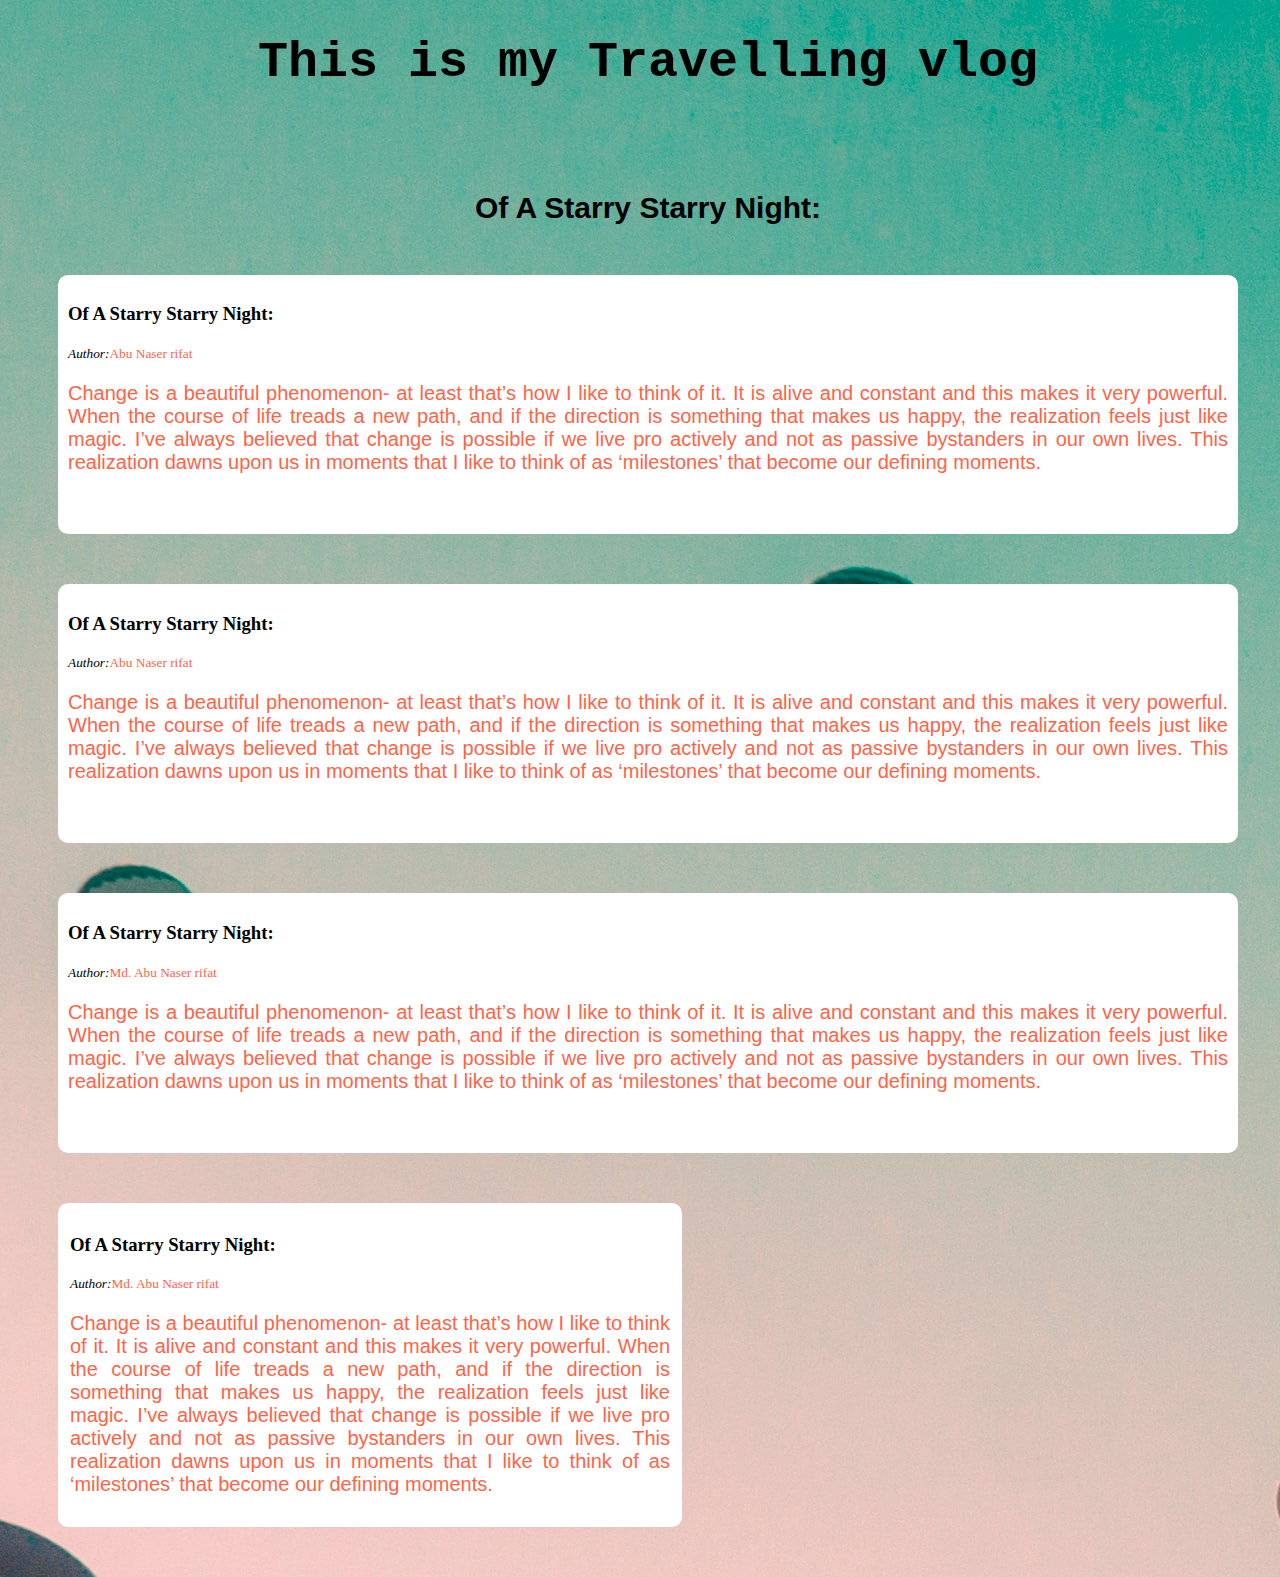
<file: index.html>
<!DOCTYPE html>
<html lang="en">
<head>
    <meta charset="UTF-8">
    <meta http-equiv="X-UA-Compatible" content="IE=edge">
    <meta name="viewport" content="width=device-width, initial-scale=1.0">
    <title>My Blog</title>

    <style>



          #h1{
              font-size: 50px;
              font-family: 'Courier New', Courier, monospace;
              text-align: center;
              margin-bottom: 100px;
          }



          #h2{

              font-size:30px;
              font-family:'Franklin Gothic Medium', 'Arial Narrow', Arial, sans-serif;
              text-align: center;
          }
          
    
          
          .p1{

            font-size:20px;
            font-family:Arial, Helvetica, sans-serif;
            margin-bottom:50px;
            color: tomato;
            text-align:justify;
          }


          body{

              background-image: url("image/travel.jpg");
              width:100%;
              height:100%;
          }
          .span1{

              color: tomato;
          }

          .blog{

              background-color: white;
              border: 2 solid #661313;
              border-radius:10px;
              margin:50px;
              padding:10px;
          }
          .blog2{

            background-color: white;
            border: 2px solid white;
            border-radius:10px;
            margin:50px;
            width:600px;
            height:300px;
            padding:10px;
         }

         
         

    </style>
</head>
<body>

    <h1 id="h1">This is my Travelling vlog</h1>
    <h2 id="h2">Of A Starry Starry Night: </h2>

    <div class="blog">
        <h3 class="h3">Of A Starry Starry Night: </h3>
        <small class="small"><em>Author:</em><span class="span1">Abu Naser rifat</span> </small>

        <p class="p1">Change is a beautiful phenomenon- at least that’s how I like to think of it. It is alive and constant and this makes it very powerful. When the course of life treads a new path, and if the direction is something that makes us happy, the realization feels just like magic. I’ve always believed that change is possible if we live pro actively and not as passive bystanders in our own lives. This realization dawns upon us in moments that I like to think of as ‘milestones’ that become our defining moments. </p>
    </div>
 
    <div class="blog">

      <h3 class="h3">Of A Starry Starry Night: </h3>
      <small class="small"><em>Author:</em><span class="span1">Abu Naser rifat</span> </small>

      <p class="p1">Change is a beautiful phenomenon- at least that’s how I like to think of it. It is alive and constant and this makes it very powerful. When the course of life treads a new path, and if the direction is something that makes us happy, the realization feels just like magic. I’ve always believed that change is possible if we live pro actively and not as passive bystanders in our own lives. This realization dawns upon us in moments that I like to think of as ‘milestones’ that become our defining moments. </p>
    </div>


    <div class="blog">
      <h3 class="h3">Of A Starry Starry Night: </h3>
      <small class="small"><em>Author:</em><span class="span1">Md. Abu Naser rifat</span></small>

      <p class="p1">Change is a beautiful phenomenon- at least that’s how I like to think of it. It is alive and constant and this makes it very powerful. When the course of life treads a new path, and if the direction is something that makes us happy, the realization feels just like magic. I’ve always believed that change is possible if we live pro actively and not as passive bystanders in our own lives. This realization dawns upon us in moments that I like to think of as ‘milestones’ that become our defining moments. </p>
    </div>


    <div class="blog2">
        <h3 class="h3">Of A Starry Starry Night: </h3>
        <small class="small"><em>Author:</em><span class="span1">Md. Abu Naser rifat</span></small>

        <p class="p1">Change is a beautiful phenomenon- at least that’s how I like to think of it. It is alive and constant and this makes it very powerful. When the course of life treads a new path, and if the direction is something that makes us happy, the realization feels just like magic. I’ve always believed that change is possible if we live pro actively and not as passive bystanders in our own lives. This realization dawns upon us in moments that I like to think of as ‘milestones’ that become our defining moments. </p>

    </div>
      
      
      
</body>
</html>
</file>
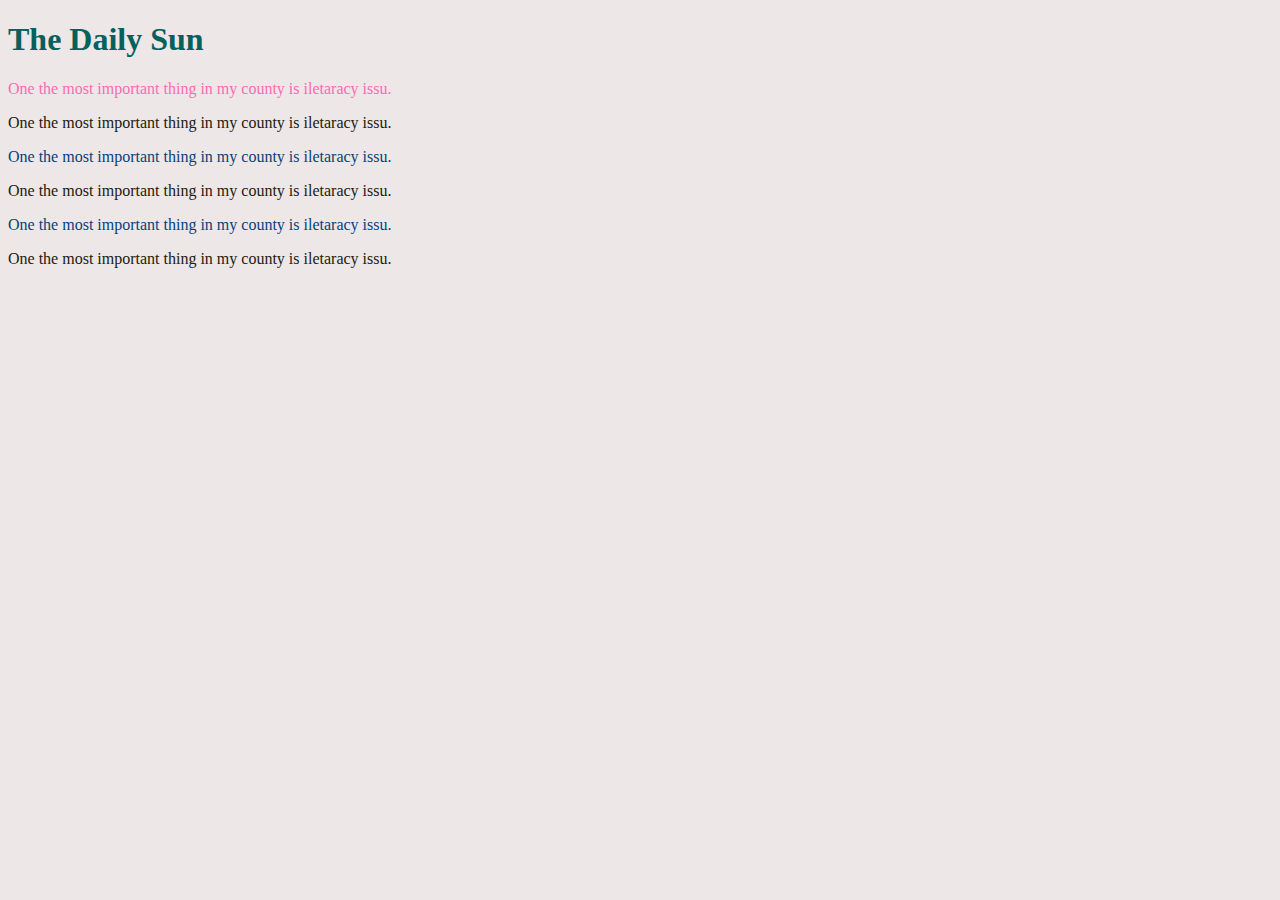
<file: first-css.html>
<!DOCTYPE html>
<html lang="en">
<head>
    <meta charset="UTF-8">
    <meta http-equiv="X-UA-Compatible" content="IE=edge">
    <meta name="viewport" content="width=device-width, initial-scale=1.0">
    <title>CSS Explore </title>

    <style>
        body{

            background-color:#eee7e7;
        }
          h1{

              color: #05615c;
          }

          p{

              color:#05427c;
          }

      #one{
          color: hotpink;

      }    

      .group1{

          color: #22200f;
      }

    </style>
</head>
<body> 

    <h1>The Daily Sun</h1>

    <p id="one"> One the most important thing in my county is iletaracy issu.</p>

    <p class="group1"> One the most important thing in my county is iletaracy issu.</p> 
    <p> One the most important thing in my county is iletaracy issu.</p>

    <p class="group1"> One the most important thing in my county is iletaracy issu.</p>
    <p> One the most important thing in my county is iletaracy issu.</p>
    <p class="group1"> One the most important thing in my county is iletaracy issu.</p>
    
</body>
</html>
</file>
